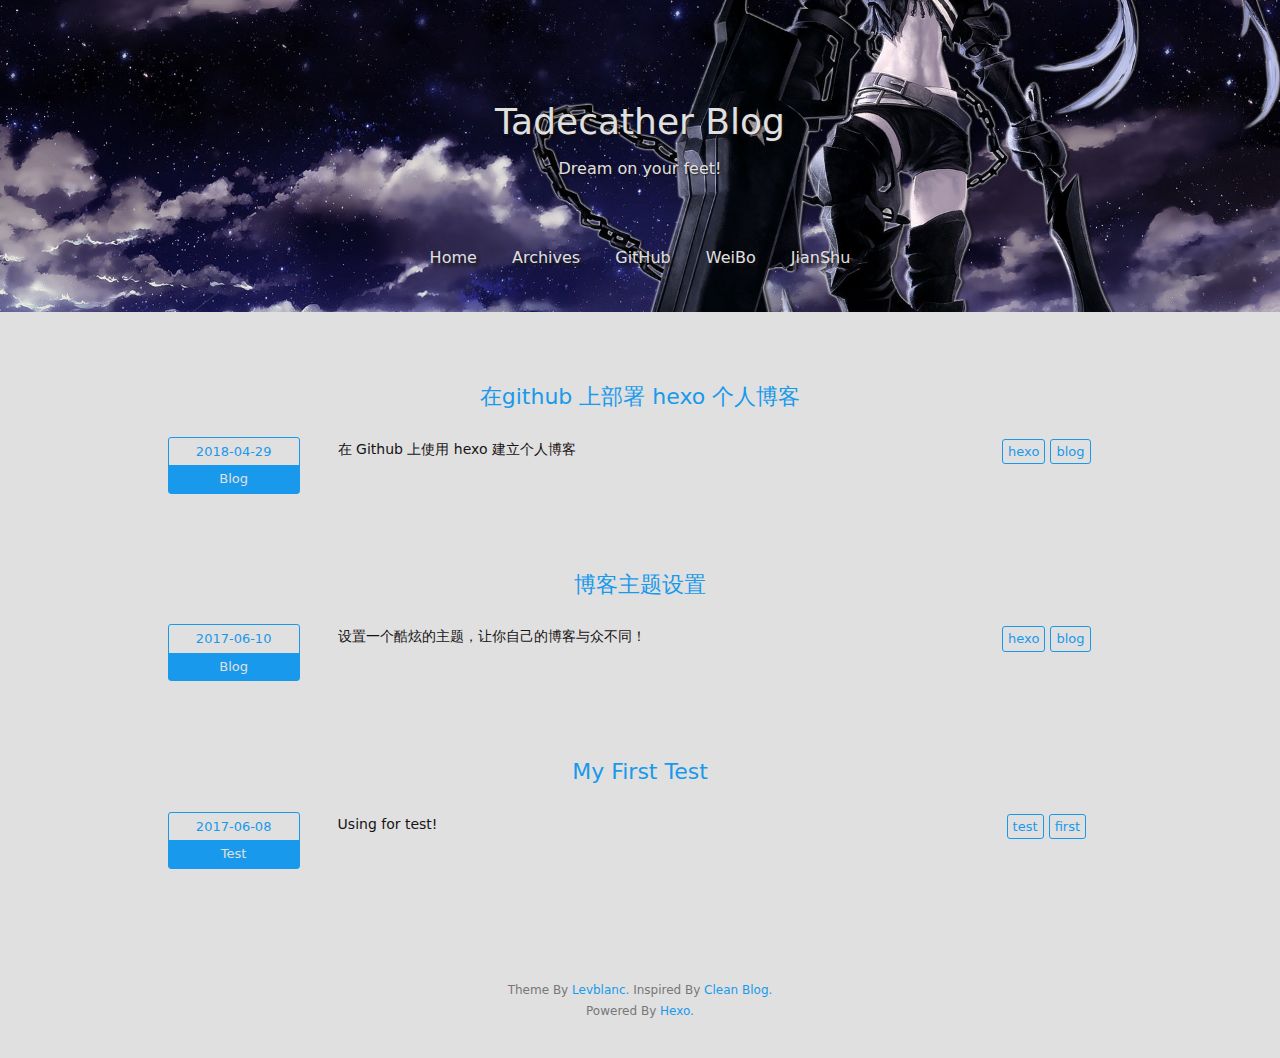
<file: index.html>
<!DOCTYPE html>
<html>
  <!-- Html Head Tag-->
  <head>
  <meta charset="UTF-8">
  <meta http-equiv="X-UA-Compatible" content="IE=edge">
  <meta name="viewport" content="width=device-width, initial-scale=1">
  <meta name="description" content="">
  <meta name="author" content="tadecather">
  <!-- Open Graph Data -->
  <meta property="og:title" content="Tadecather Blog"/>
  <meta property="og:description" content="tadecather&#39;s blog on github!" />
  <meta property="og:site_name" content="Tadecather Blog"/>
  <meta property="og:type" content="website" />
  <meta property="og:image" content="http://yoursite.comundefined"/>
  
    <link rel="alternate" href="/atom.xml" title="Tadecather Blog" type="application/atom+xml">
  
  
    <link rel="icon" href="/favicon.png">
  

  <!-- Site Title -->
  <title>Tadecather Blog</title>

  <!-- Bootstrap CSS -->
  <link rel="stylesheet" href="/css/bootstrap.min.css">
  <!-- Custom CSS -->
  
  <link rel="stylesheet" href="/css/style.dark.css">

  <!-- Google Analytics -->
  

</head>

  <body>
    <!-- Page Header -->


<header class="site-header header-background" style="background-image: url(/images/blog_banner.jpg)">
  <div class="container">
    <div class="row">
      <div class="col-lg-8 col-lg-offset-2 col-md-10 col-md-offset-1">
        <div class="page-title with-background-image">
          <p class="title">Tadecather Blog</p>
          <p class="subtitle">Dream on your feet!</p>
        </div>
        <div class="site-menu with-background-image">
          <ul>
            
              <li>
                <a href="/">
                  
                  Home
                  
                </a>
              </li>
            
              <li>
                <a href="/archives">
                  
                  Archives
                  
                </a>
              </li>
            
              <li>
                <a href="https://github.com/tadecather">
                  
                  GitHub
                  
                </a>
              </li>
            
              <li>
                <a href="http://weibo.com/u/5342371026/home">
                  
                  WeiBo
                  
                </a>
              </li>
            
              <li>
                <a href="http://www.jianshu.com/u/5c419edd8673">
                  
                  JianShu
                  
                </a>
              </li>
            
          </ul>
        </div>
      </div>
    </div>
  </div>
</header>


<!-- Home Page Post List -->
<div class="container">
  <div class="row">
    <div class="col-lg-10 col-md-10 col-md-offset-1">
      
        <div class="post-item-wrapper">
  <a href="/2018/04/29/在github上部署hexo个人博客/" class="post-title">
      在github 上部署 hexo  个人博客
  </a>
  <div class="post-excerpt">
    <!-- Post Date and Categories -->
    <div class="date-and-category">
      <div class="date">2018-04-29</div>
      <div class="categories">
        
          

<a href="/categories/Blog/">Blog</a>

        
      </div>
    </div>
    <!-- Post Excerpt -->
    <div class="excerpt typo"><p>在 Github 上使用 hexo 建立个人博客<br></div>
    <!-- Post Tags -->
    <div class="tags">
      
        

<a class="tag" href="/tags/hexo/">hexo</a> <a class="tag" href="/tags/blog/">blog</a>


      
    </div>
  </div>
</div>

      
        <div class="post-item-wrapper">
  <a href="/2017/06/10/博客主题设置/" class="post-title">
      博客主题设置
  </a>
  <div class="post-excerpt">
    <!-- Post Date and Categories -->
    <div class="date-and-category">
      <div class="date">2017-06-10</div>
      <div class="categories">
        
          

<a href="/categories/Blog/">Blog</a>

        
      </div>
    </div>
    <!-- Post Excerpt -->
    <div class="excerpt typo"><p>设置一个酷炫的主题，让你自己的博客与众不同！<br></div>
    <!-- Post Tags -->
    <div class="tags">
      
        

<a class="tag" href="/tags/hexo/">hexo</a> <a class="tag" href="/tags/blog/">blog</a>


      
    </div>
  </div>
</div>

      
        <div class="post-item-wrapper">
  <a href="/2017/06/08/My-First-Test/" class="post-title">
      My First Test
  </a>
  <div class="post-excerpt">
    <!-- Post Date and Categories -->
    <div class="date-and-category">
      <div class="date">2017-06-08</div>
      <div class="categories">
        
          

<a href="/categories/Test/">Test</a>

        
      </div>
    </div>
    <!-- Post Excerpt -->
    <div class="excerpt typo"><p>Using for test!<br></div>
    <!-- Post Tags -->
    <div class="tags">
      
        

<a class="tag" href="/tags/test/">test</a> <a class="tag" href="/tags/first/">first</a>


      
    </div>
  </div>
</div>

      
    </div>
  </div>
</div>

<!-- Pagination -->
<div class="container">
  <div class="row">
    <div class="col-lg-10 col-md-10 col-md-offset-1">
      <ul class="pagination">
          
          
      </ul>
    </div>
  </div>
</div>



    <!-- Footer -->
<footer>
  <div class="container">
    <div class="row">
      <div class="col-lg-8 col-lg-offset-2 col-md-10 col-md-offset-1">
        <p class="copyright text-muted">
          Theme By <a target="_blank" href="https://github.com/levblanc">Levblanc.</a>
          Inspired By <a target="_blank" href="https://github.com/klugjo/hexo-theme-clean-blog">Clean Blog.</a>
        <p class="copyright text-muted">
          Powered By <a target="_blank" href="https://hexo.io/">Hexo.</a>
        </p>
      </div>
    </div>
  </div>
</footer>


    <!-- After Footer Scripts -->
<script src="/js/highlight.pack.js"></script>
<script>
  document.addEventListener("DOMContentLoaded", function(event) {
    var codeBlocks = Array.prototype.slice.call(document.getElementsByTagName('pre'))
    codeBlocks.forEach(function(block, index) {
      hljs.highlightBlock(block);
    });
  });
</script>

  </body>
</html>
</file>
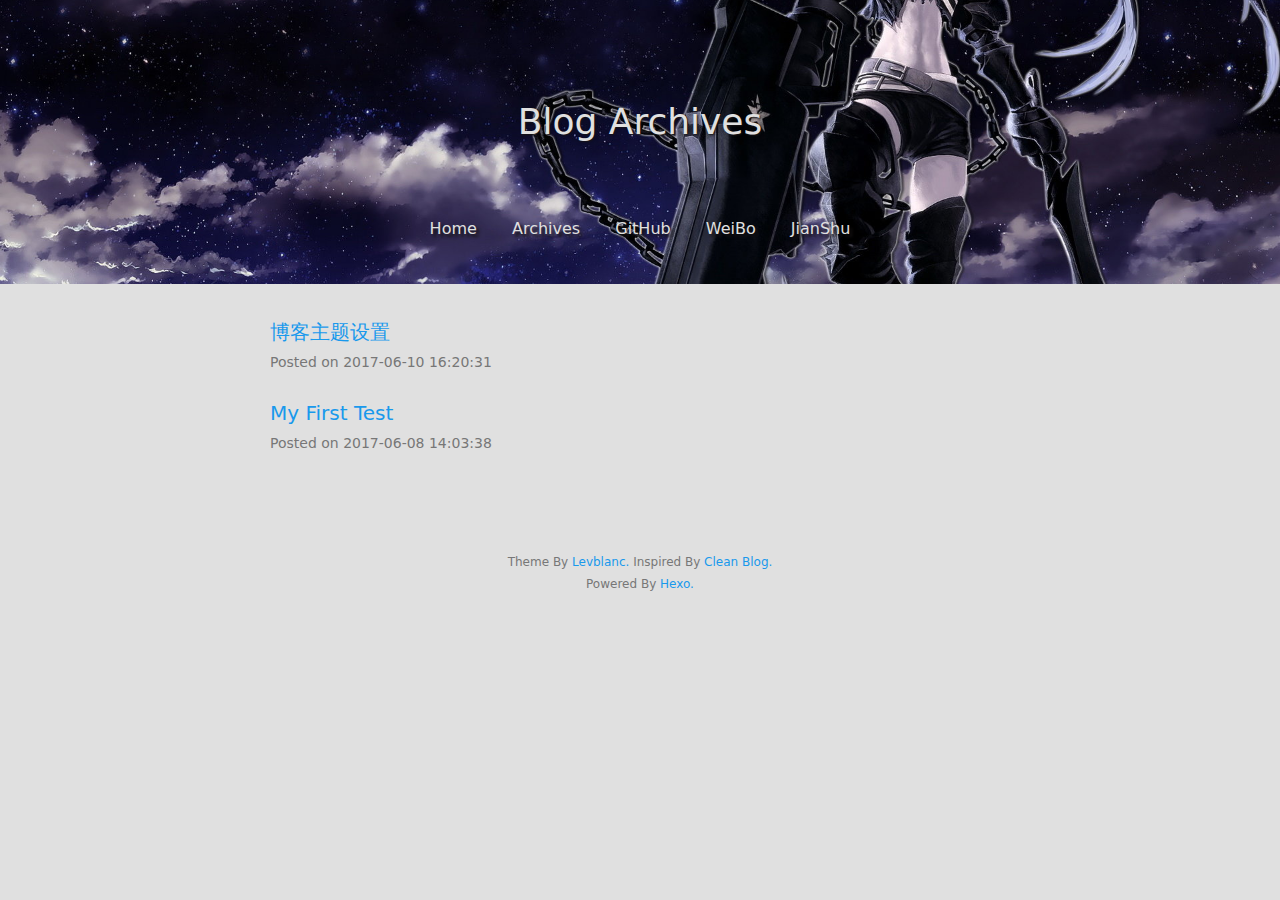
<file: archives/index.html>
<!DOCTYPE html>
<html>
  <!-- Html Head Tag-->
  <head>
  <meta charset="UTF-8">
  <meta http-equiv="X-UA-Compatible" content="IE=edge">
  <meta name="viewport" content="width=device-width, initial-scale=1">
  <meta name="description" content="">
  <meta name="author" content="tadecather">
  <!-- Open Graph Data -->
  <meta property="og:title" content="Tadecather Blog"/>
  <meta property="og:description" content="tadecather&#39;s blog on github!" />
  <meta property="og:site_name" content="Tadecather Blog"/>
  <meta property="og:type" content="website" />
  <meta property="og:image" content="http://yoursite.comundefined"/>
  
    <link rel="alternate" href="/atom.xml" title="Tadecather Blog" type="application/atom+xml">
  
  
    <link rel="icon" href="/favicon.png">
  

  <!-- Site Title -->
  <title>Tadecather Blog</title>

  <!-- Bootstrap CSS -->
  <link rel="stylesheet" href="/css/bootstrap.min.css">
  <!-- Custom CSS -->
  
  <link rel="stylesheet" href="/css/style.dark.css">

  <!-- Google Analytics -->
  

</head>

  <body>
    <!-- Archive Header -->
<!-- Page Header -->


<header class="site-header header-background" style="background-image: url(/images/blog_banner.jpg)">
  <div class="container">
    <div class="row">
      <div class="col-lg-8 col-lg-offset-2 col-md-10 col-md-offset-1">
        <div class="page-title with-background-image">
          <p class="title">Blog Archives</p>
          <p class="subtitle"></p>
        </div>
        <div class="site-menu with-background-image">
          <ul>
            
              <li>
                <a href="/">
                  
                  Home
                  
                </a>
              </li>
            
              <li>
                <a href="/archives">
                  
                  Archives
                  
                </a>
              </li>
            
              <li>
                <a href="https://github.com/tadecather">
                  
                  GitHub
                  
                </a>
              </li>
            
              <li>
                <a href="http://weibo.com/u/5342371026/home">
                  
                  WeiBo
                  
                </a>
              </li>
            
              <li>
                <a href="http://www.jianshu.com/u/5c419edd8673">
                  
                  JianShu
                  
                </a>
              </li>
            
          </ul>
        </div>
      </div>
    </div>
  </div>
</header>


<!-- Archive List -->
<div class="container">
  <div class="row">
    <div class="col-lg-8 col-lg-offset-2 col-md-10 col-md-offset-1">
      
        <div class="archive-item">
  <a href="/2017/06/10/博客主题设置/" class="post-title">
    博客主题设置
  </a>
  <div class="date text-muted">Posted on 2017-06-10 16:20:31</div>
</div>

      
        <div class="archive-item">
  <a href="/2017/06/08/My-First-Test/" class="post-title">
    My First Test
  </a>
  <div class="date text-muted">Posted on 2017-06-08 14:03:38</div>
</div>

      

    </div>
  </div>
</div>
<!-- Pagination -->
<div class="container">
  <div class="row">
    <div class="col-lg-10 col-md-10 col-md-offset-1">
      <ul class="pagination">
          
          
      </ul>
    </div>
  </div>
</div>



    <!-- Footer -->
<footer>
  <div class="container">
    <div class="row">
      <div class="col-lg-8 col-lg-offset-2 col-md-10 col-md-offset-1">
        <p class="copyright text-muted">
          Theme By <a target="_blank" href="https://github.com/levblanc">Levblanc.</a>
          Inspired By <a target="_blank" href="https://github.com/klugjo/hexo-theme-clean-blog">Clean Blog.</a>
        <p class="copyright text-muted">
          Powered By <a target="_blank" href="https://hexo.io/">Hexo.</a>
        </p>
      </div>
    </div>
  </div>
</footer>


    <!-- After Footer Scripts -->
<script src="/js/highlight.pack.js"></script>
<script>
  document.addEventListener("DOMContentLoaded", function(event) {
    var codeBlocks = Array.prototype.slice.call(document.getElementsByTagName('pre'))
    codeBlocks.forEach(function(block, index) {
      hljs.highlightBlock(block);
    });
  });
</script>

  </body>
</html>
</file>
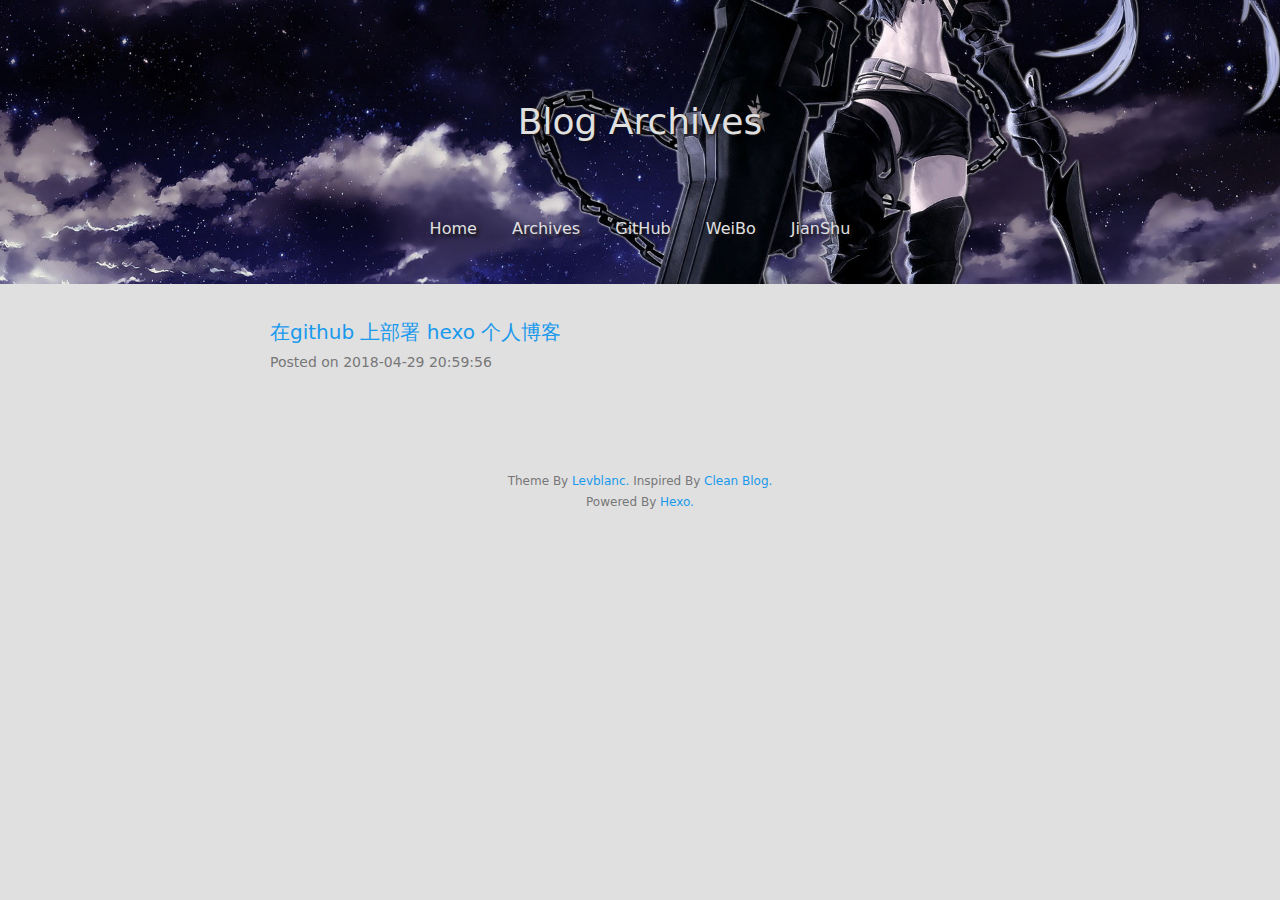
<file: archives/2018/index.html>
<!DOCTYPE html>
<html>
  <!-- Html Head Tag-->
  <head>
  <meta charset="UTF-8">
  <meta http-equiv="X-UA-Compatible" content="IE=edge">
  <meta name="viewport" content="width=device-width, initial-scale=1">
  <meta name="description" content="">
  <meta name="author" content="tadecather">
  <!-- Open Graph Data -->
  <meta property="og:title" content="Tadecather Blog"/>
  <meta property="og:description" content="tadecather&#39;s blog on github!" />
  <meta property="og:site_name" content="Tadecather Blog"/>
  <meta property="og:type" content="website" />
  <meta property="og:image" content="http://yoursite.comundefined"/>
  
    <link rel="alternate" href="/atom.xml" title="Tadecather Blog" type="application/atom+xml">
  
  
    <link rel="icon" href="/favicon.png">
  

  <!-- Site Title -->
  <title>Tadecather Blog</title>

  <!-- Bootstrap CSS -->
  <link rel="stylesheet" href="/css/bootstrap.min.css">
  <!-- Custom CSS -->
  
  <link rel="stylesheet" href="/css/style.dark.css">

  <!-- Google Analytics -->
  

</head>

  <body>
    <!-- Archive Header -->
<!-- Page Header -->


<header class="site-header header-background" style="background-image: url(/images/blog_banner.jpg)">
  <div class="container">
    <div class="row">
      <div class="col-lg-8 col-lg-offset-2 col-md-10 col-md-offset-1">
        <div class="page-title with-background-image">
          <p class="title">Blog Archives</p>
          <p class="subtitle"></p>
        </div>
        <div class="site-menu with-background-image">
          <ul>
            
              <li>
                <a href="/">
                  
                  Home
                  
                </a>
              </li>
            
              <li>
                <a href="/archives">
                  
                  Archives
                  
                </a>
              </li>
            
              <li>
                <a href="https://github.com/tadecather">
                  
                  GitHub
                  
                </a>
              </li>
            
              <li>
                <a href="http://weibo.com/u/5342371026/home">
                  
                  WeiBo
                  
                </a>
              </li>
            
              <li>
                <a href="http://www.jianshu.com/u/5c419edd8673">
                  
                  JianShu
                  
                </a>
              </li>
            
          </ul>
        </div>
      </div>
    </div>
  </div>
</header>


<!-- Archive List -->
<div class="container">
  <div class="row">
    <div class="col-lg-8 col-lg-offset-2 col-md-10 col-md-offset-1">
      
        <div class="archive-item">
  <a href="/2018/04/29/在github上部署hexo个人博客/" class="post-title">
    在github 上部署 hexo  个人博客
  </a>
  <div class="date text-muted">Posted on 2018-04-29 20:59:56</div>
</div>

      

    </div>
  </div>
</div>
<!-- Pagination -->
<div class="container">
  <div class="row">
    <div class="col-lg-10 col-md-10 col-md-offset-1">
      <ul class="pagination">
          
          
      </ul>
    </div>
  </div>
</div>



    <!-- Footer -->
<footer>
  <div class="container">
    <div class="row">
      <div class="col-lg-8 col-lg-offset-2 col-md-10 col-md-offset-1">
        <p class="copyright text-muted">
          Theme By <a target="_blank" href="https://github.com/levblanc">Levblanc.</a>
          Inspired By <a target="_blank" href="https://github.com/klugjo/hexo-theme-clean-blog">Clean Blog.</a>
        <p class="copyright text-muted">
          Powered By <a target="_blank" href="https://hexo.io/">Hexo.</a>
        </p>
      </div>
    </div>
  </div>
</footer>


    <!-- After Footer Scripts -->
<script src="/js/highlight.pack.js"></script>
<script>
  document.addEventListener("DOMContentLoaded", function(event) {
    var codeBlocks = Array.prototype.slice.call(document.getElementsByTagName('pre'))
    codeBlocks.forEach(function(block, index) {
      hljs.highlightBlock(block);
    });
  });
</script>

  </body>
</html>
</file>
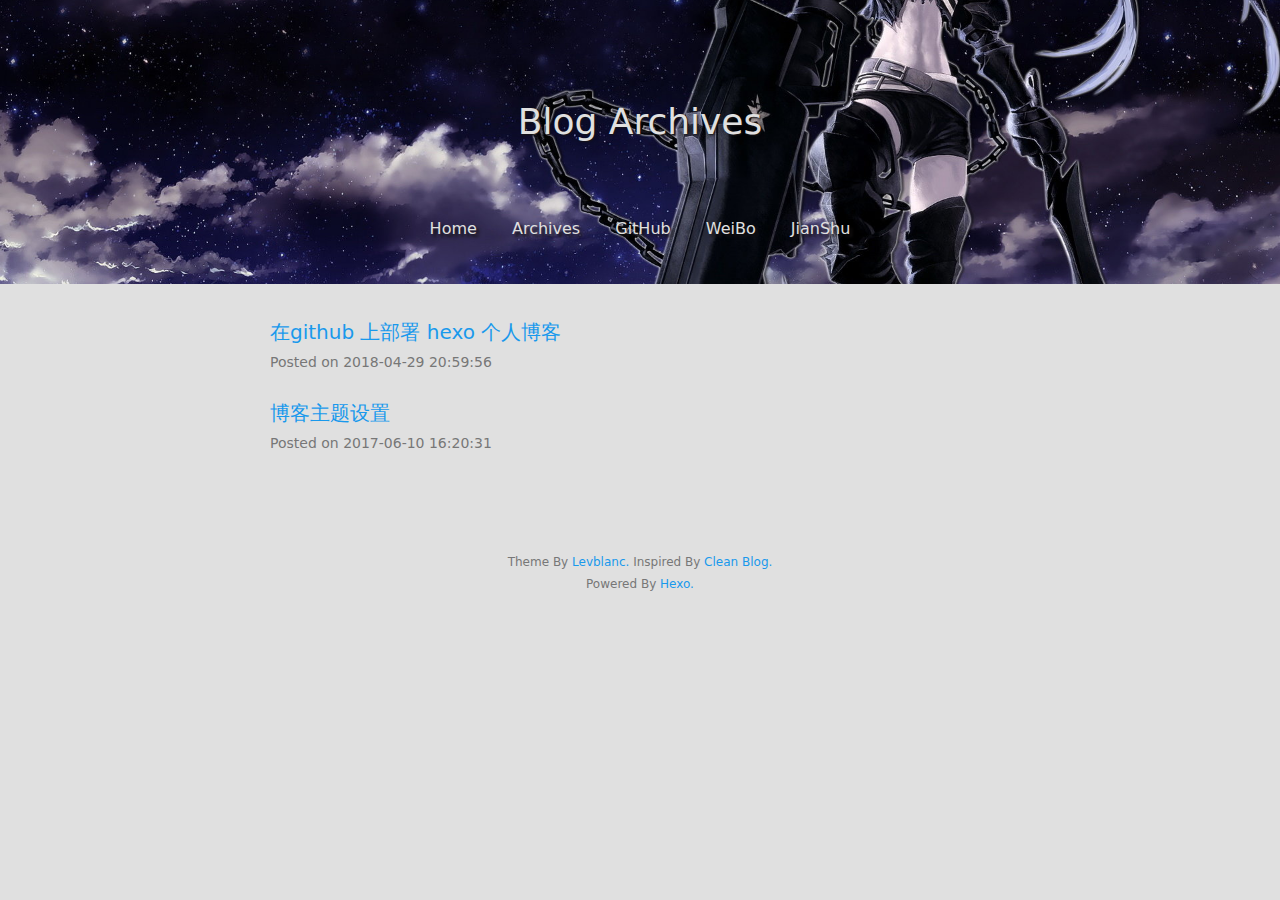
<file: categories/Blog/index.html>
<!DOCTYPE html>
<html>
  <!-- Html Head Tag-->
  <head>
  <meta charset="UTF-8">
  <meta http-equiv="X-UA-Compatible" content="IE=edge">
  <meta name="viewport" content="width=device-width, initial-scale=1">
  <meta name="description" content="">
  <meta name="author" content="tadecather">
  <!-- Open Graph Data -->
  <meta property="og:title" content="Tadecather Blog"/>
  <meta property="og:description" content="tadecather&#39;s blog on github!" />
  <meta property="og:site_name" content="Tadecather Blog"/>
  <meta property="og:type" content="website" />
  <meta property="og:image" content="http://yoursite.comundefined"/>
  
    <link rel="alternate" href="/atom.xml" title="Tadecather Blog" type="application/atom+xml">
  
  
    <link rel="icon" href="/favicon.png">
  

  <!-- Site Title -->
  <title>Tadecather Blog</title>

  <!-- Bootstrap CSS -->
  <link rel="stylesheet" href="/css/bootstrap.min.css">
  <!-- Custom CSS -->
  
  <link rel="stylesheet" href="/css/style.dark.css">

  <!-- Google Analytics -->
  

</head>

  <body>
    <!-- Archive Header -->
<!-- Page Header -->


<header class="site-header header-background" style="background-image: url(/images/blog_banner.jpg)">
  <div class="container">
    <div class="row">
      <div class="col-lg-8 col-lg-offset-2 col-md-10 col-md-offset-1">
        <div class="page-title with-background-image">
          <p class="title">Blog Archives</p>
          <p class="subtitle"></p>
        </div>
        <div class="site-menu with-background-image">
          <ul>
            
              <li>
                <a href="/">
                  
                  Home
                  
                </a>
              </li>
            
              <li>
                <a href="/archives">
                  
                  Archives
                  
                </a>
              </li>
            
              <li>
                <a href="https://github.com/tadecather">
                  
                  GitHub
                  
                </a>
              </li>
            
              <li>
                <a href="http://weibo.com/u/5342371026/home">
                  
                  WeiBo
                  
                </a>
              </li>
            
              <li>
                <a href="http://www.jianshu.com/u/5c419edd8673">
                  
                  JianShu
                  
                </a>
              </li>
            
          </ul>
        </div>
      </div>
    </div>
  </div>
</header>


<!-- Archive List -->
<div class="container">
  <div class="row">
    <div class="col-lg-8 col-lg-offset-2 col-md-10 col-md-offset-1">
      
        <div class="archive-item">
  <a href="/2018/04/29/在github上部署hexo个人博客/" class="post-title">
    在github 上部署 hexo  个人博客
  </a>
  <div class="date text-muted">Posted on 2018-04-29 20:59:56</div>
</div>

      
        <div class="archive-item">
  <a href="/2017/06/10/博客主题设置/" class="post-title">
    博客主题设置
  </a>
  <div class="date text-muted">Posted on 2017-06-10 16:20:31</div>
</div>

      

    </div>
  </div>
</div>
<!-- Pagination -->
<div class="container">
  <div class="row">
    <div class="col-lg-10 col-md-10 col-md-offset-1">
      <ul class="pagination">
          
          
      </ul>
    </div>
  </div>
</div>



    <!-- Footer -->
<footer>
  <div class="container">
    <div class="row">
      <div class="col-lg-8 col-lg-offset-2 col-md-10 col-md-offset-1">
        <p class="copyright text-muted">
          Theme By <a target="_blank" href="https://github.com/levblanc">Levblanc.</a>
          Inspired By <a target="_blank" href="https://github.com/klugjo/hexo-theme-clean-blog">Clean Blog.</a>
        <p class="copyright text-muted">
          Powered By <a target="_blank" href="https://hexo.io/">Hexo.</a>
        </p>
      </div>
    </div>
  </div>
</footer>


    <!-- After Footer Scripts -->
<script src="/js/highlight.pack.js"></script>
<script>
  document.addEventListener("DOMContentLoaded", function(event) {
    var codeBlocks = Array.prototype.slice.call(document.getElementsByTagName('pre'))
    codeBlocks.forEach(function(block, index) {
      hljs.highlightBlock(block);
    });
  });
</script>

  </body>
</html>
</file>
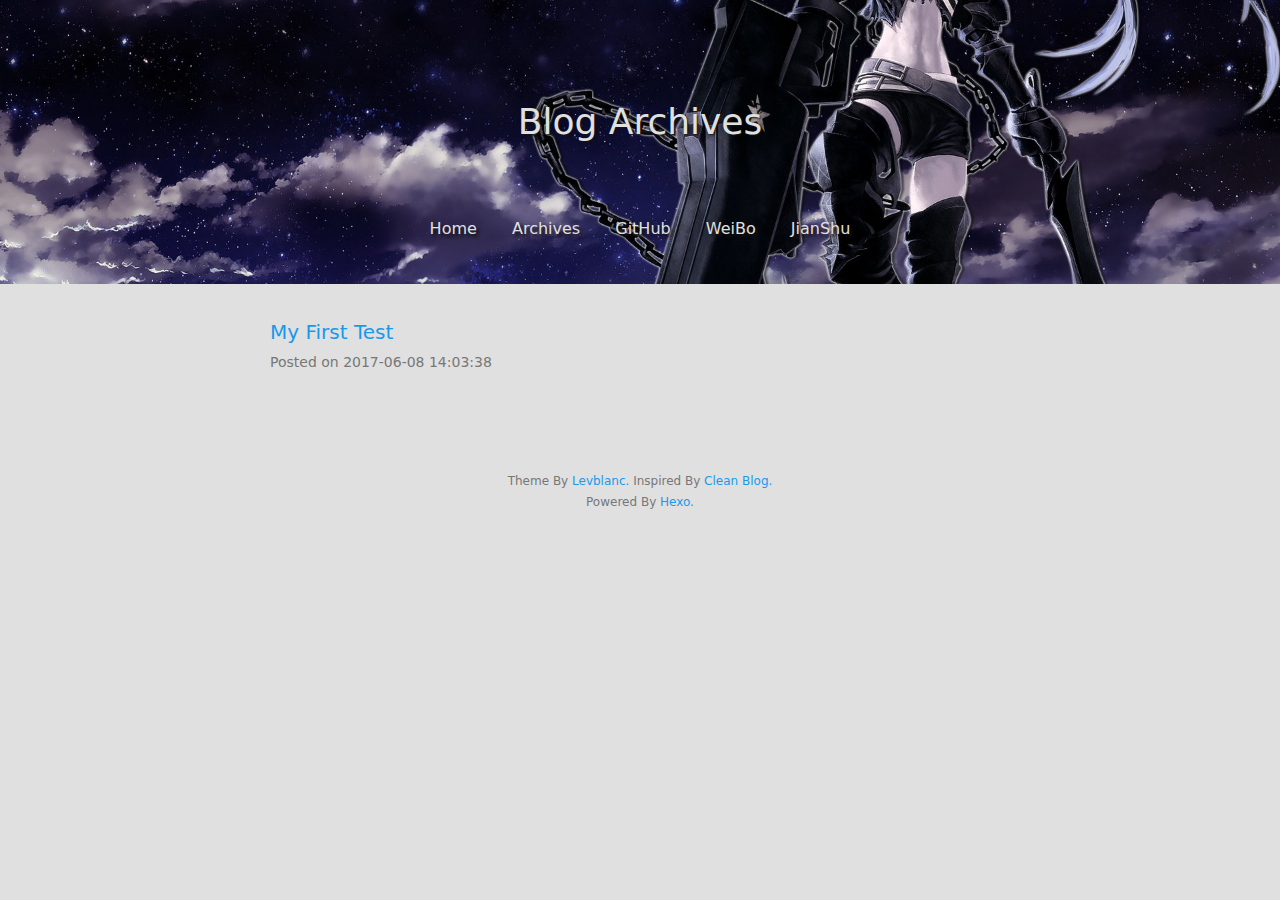
<file: categories/Test/index.html>
<!DOCTYPE html>
<html>
  <!-- Html Head Tag-->
  <head>
  <meta charset="UTF-8">
  <meta http-equiv="X-UA-Compatible" content="IE=edge">
  <meta name="viewport" content="width=device-width, initial-scale=1">
  <meta name="description" content="">
  <meta name="author" content="tadecather">
  <!-- Open Graph Data -->
  <meta property="og:title" content="Tadecather Blog"/>
  <meta property="og:description" content="tadecather&#39;s blog on github!" />
  <meta property="og:site_name" content="Tadecather Blog"/>
  <meta property="og:type" content="website" />
  <meta property="og:image" content="http://yoursite.comundefined"/>
  
    <link rel="alternate" href="/atom.xml" title="Tadecather Blog" type="application/atom+xml">
  
  
    <link rel="icon" href="/favicon.png">
  

  <!-- Site Title -->
  <title>Tadecather Blog</title>

  <!-- Bootstrap CSS -->
  <link rel="stylesheet" href="/css/bootstrap.min.css">
  <!-- Custom CSS -->
  
  <link rel="stylesheet" href="/css/style.dark.css">

  <!-- Google Analytics -->
  

</head>

  <body>
    <!-- Archive Header -->
<!-- Page Header -->


<header class="site-header header-background" style="background-image: url(/images/blog_banner.jpg)">
  <div class="container">
    <div class="row">
      <div class="col-lg-8 col-lg-offset-2 col-md-10 col-md-offset-1">
        <div class="page-title with-background-image">
          <p class="title">Blog Archives</p>
          <p class="subtitle"></p>
        </div>
        <div class="site-menu with-background-image">
          <ul>
            
              <li>
                <a href="/">
                  
                  Home
                  
                </a>
              </li>
            
              <li>
                <a href="/archives">
                  
                  Archives
                  
                </a>
              </li>
            
              <li>
                <a href="https://github.com/tadecather">
                  
                  GitHub
                  
                </a>
              </li>
            
              <li>
                <a href="http://weibo.com/u/5342371026/home">
                  
                  WeiBo
                  
                </a>
              </li>
            
              <li>
                <a href="http://www.jianshu.com/u/5c419edd8673">
                  
                  JianShu
                  
                </a>
              </li>
            
          </ul>
        </div>
      </div>
    </div>
  </div>
</header>


<!-- Archive List -->
<div class="container">
  <div class="row">
    <div class="col-lg-8 col-lg-offset-2 col-md-10 col-md-offset-1">
      
        <div class="archive-item">
  <a href="/2017/06/08/My-First-Test/" class="post-title">
    My First Test
  </a>
  <div class="date text-muted">Posted on 2017-06-08 14:03:38</div>
</div>

      

    </div>
  </div>
</div>
<!-- Pagination -->
<div class="container">
  <div class="row">
    <div class="col-lg-10 col-md-10 col-md-offset-1">
      <ul class="pagination">
          
          
      </ul>
    </div>
  </div>
</div>



    <!-- Footer -->
<footer>
  <div class="container">
    <div class="row">
      <div class="col-lg-8 col-lg-offset-2 col-md-10 col-md-offset-1">
        <p class="copyright text-muted">
          Theme By <a target="_blank" href="https://github.com/levblanc">Levblanc.</a>
          Inspired By <a target="_blank" href="https://github.com/klugjo/hexo-theme-clean-blog">Clean Blog.</a>
        <p class="copyright text-muted">
          Powered By <a target="_blank" href="https://hexo.io/">Hexo.</a>
        </p>
      </div>
    </div>
  </div>
</footer>


    <!-- After Footer Scripts -->
<script src="/js/highlight.pack.js"></script>
<script>
  document.addEventListener("DOMContentLoaded", function(event) {
    var codeBlocks = Array.prototype.slice.call(document.getElementsByTagName('pre'))
    codeBlocks.forEach(function(block, index) {
      hljs.highlightBlock(block);
    });
  });
</script>

  </body>
</html>
</file>
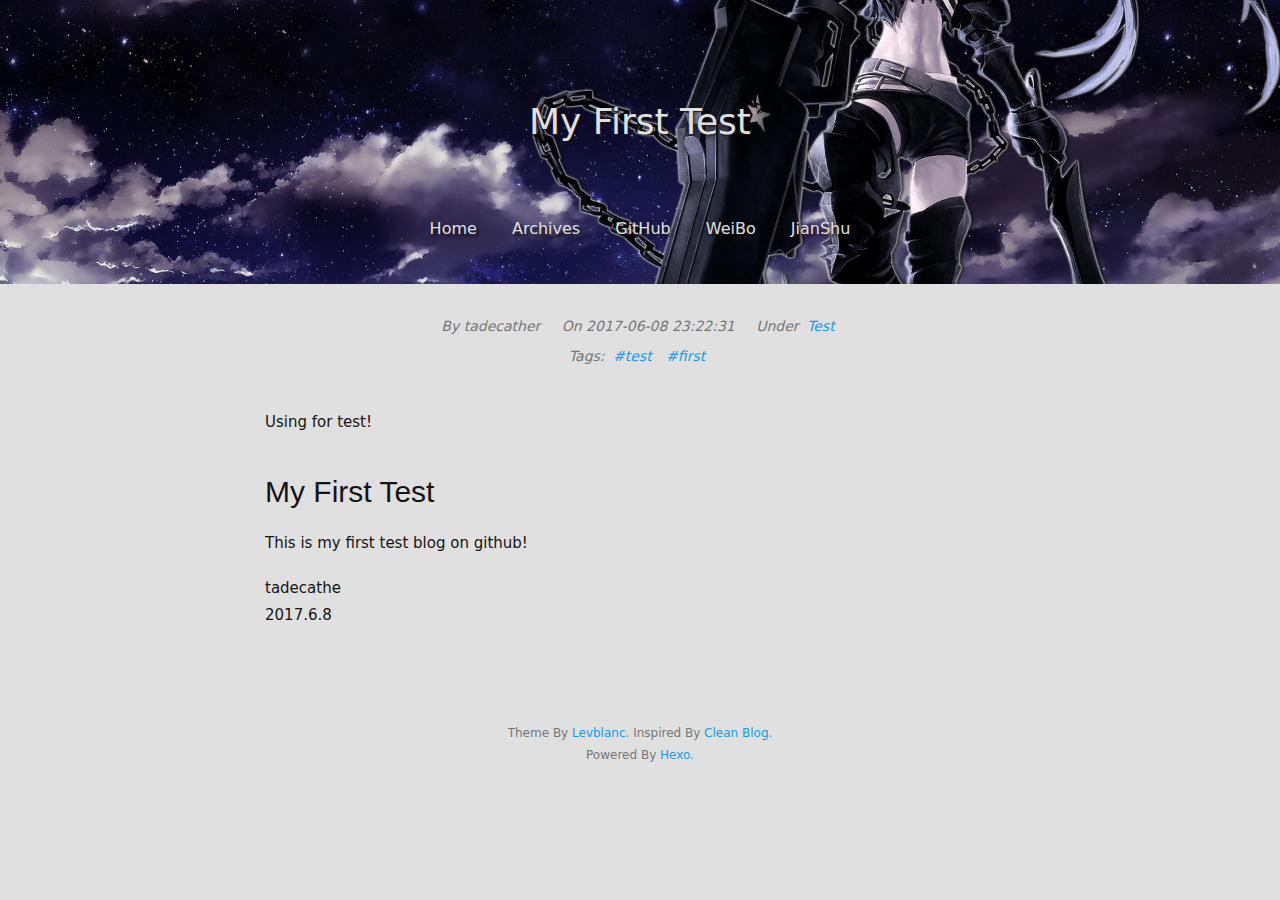
<file: 2017/06/08/My-First-Test/index.html>
<!DOCTYPE html>
<html>
  <!-- Html Head Tag-->
  <head>
  <meta charset="UTF-8">
  <meta http-equiv="X-UA-Compatible" content="IE=edge">
  <meta name="viewport" content="width=device-width, initial-scale=1">
  <meta name="description" content="">
  <meta name="author" content="tadecather">
  <!-- Open Graph Data -->
  <meta property="og:title" content="My First Test"/>
  <meta property="og:description" content="tadecather&#39;s blog on github!" />
  <meta property="og:site_name" content="Tadecather Blog"/>
  <meta property="og:type" content="article" />
  <meta property="og:image" content="http://yoursite.comundefined"/>
  
    <link rel="alternate" href="/atom.xml" title="Tadecather Blog" type="application/atom+xml">
  
  
    <link rel="icon" href="/favicon.png">
  

  <!-- Site Title -->
  <title>Tadecather Blog</title>

  <!-- Bootstrap CSS -->
  <link rel="stylesheet" href="/css/bootstrap.min.css">
  <!-- Custom CSS -->
  
  <link rel="stylesheet" href="/css/style.dark.css">

  <!-- Google Analytics -->
  

</head>

  <body>
    <!-- Page Header -->


<header class="site-header header-background" style="background-image: url(/images/blog_banner.jpg)">
  <div class="container">
    <div class="row">
      <div class="col-lg-8 col-lg-offset-2 col-md-10 col-md-offset-1">
        <div class="page-title with-background-image">
          <p class="title">My First Test</p>
          <p class="subtitle"></p>
        </div>
        <div class="site-menu with-background-image">
          <ul>
            
              <li>
                <a href="/">
                  
                  Home
                  
                </a>
              </li>
            
              <li>
                <a href="/archives">
                  
                  Archives
                  
                </a>
              </li>
            
              <li>
                <a href="https://github.com/tadecather">
                  
                  GitHub
                  
                </a>
              </li>
            
              <li>
                <a href="http://weibo.com/u/5342371026/home">
                  
                  WeiBo
                  
                </a>
              </li>
            
              <li>
                <a href="http://www.jianshu.com/u/5c419edd8673">
                  
                  JianShu
                  
                </a>
              </li>
            
          </ul>
        </div>
      </div>
    </div>
  </div>
</header>


<article>
  <div class="container typo">
    <div class="row">
      <div class="col-lg-8 col-lg-offset-2 col-md-10 col-md-offset-1">
        <div class="post-info text-muted">
          
            <!-- Author -->
            <span class="author info">By tadecather</span>
          
          <!-- Date -->
          <span class="date-time info">On
            <span class="date">2017-06-08</span>
            <span class="time">23:22:31</span>
          </span>
          
          <!--  Categories  -->
            <span class="categories info">Under 

<a href="/categories/Test/">Test</a>
</span>
          
        </div>
        <!-- Tags -->
        
          <div class="post-tags text-muted">
            Tags: 

<a class="tag" href="/tags/test/">#test</a> <a class="tag" href="/tags/first/">#first</a>


          </div>
        
        <!-- Post Main Content -->
        <div class="post-content">
          <p>Using for test!<br><a id="more"></a></p>
<h1 id="My-First-Test"><a href="#My-First-Test" class="headerlink" title="My First Test"></a>My First Test</h1><p>This is my first test blog on github!</p>
<p>tadecathe<br>2017.6.8</p>

        </div>
      </div>
    </div>
  </div>
</article>



    <!-- Footer -->
<footer>
  <div class="container">
    <div class="row">
      <div class="col-lg-8 col-lg-offset-2 col-md-10 col-md-offset-1">
        <p class="copyright text-muted">
          Theme By <a target="_blank" href="https://github.com/levblanc">Levblanc.</a>
          Inspired By <a target="_blank" href="https://github.com/klugjo/hexo-theme-clean-blog">Clean Blog.</a>
        <p class="copyright text-muted">
          Powered By <a target="_blank" href="https://hexo.io/">Hexo.</a>
        </p>
      </div>
    </div>
  </div>
</footer>


    <!-- After Footer Scripts -->
<script src="/js/highlight.pack.js"></script>
<script>
  document.addEventListener("DOMContentLoaded", function(event) {
    var codeBlocks = Array.prototype.slice.call(document.getElementsByTagName('pre'))
    codeBlocks.forEach(function(block, index) {
      hljs.highlightBlock(block);
    });
  });
</script>

  </body>
</html>
</file>
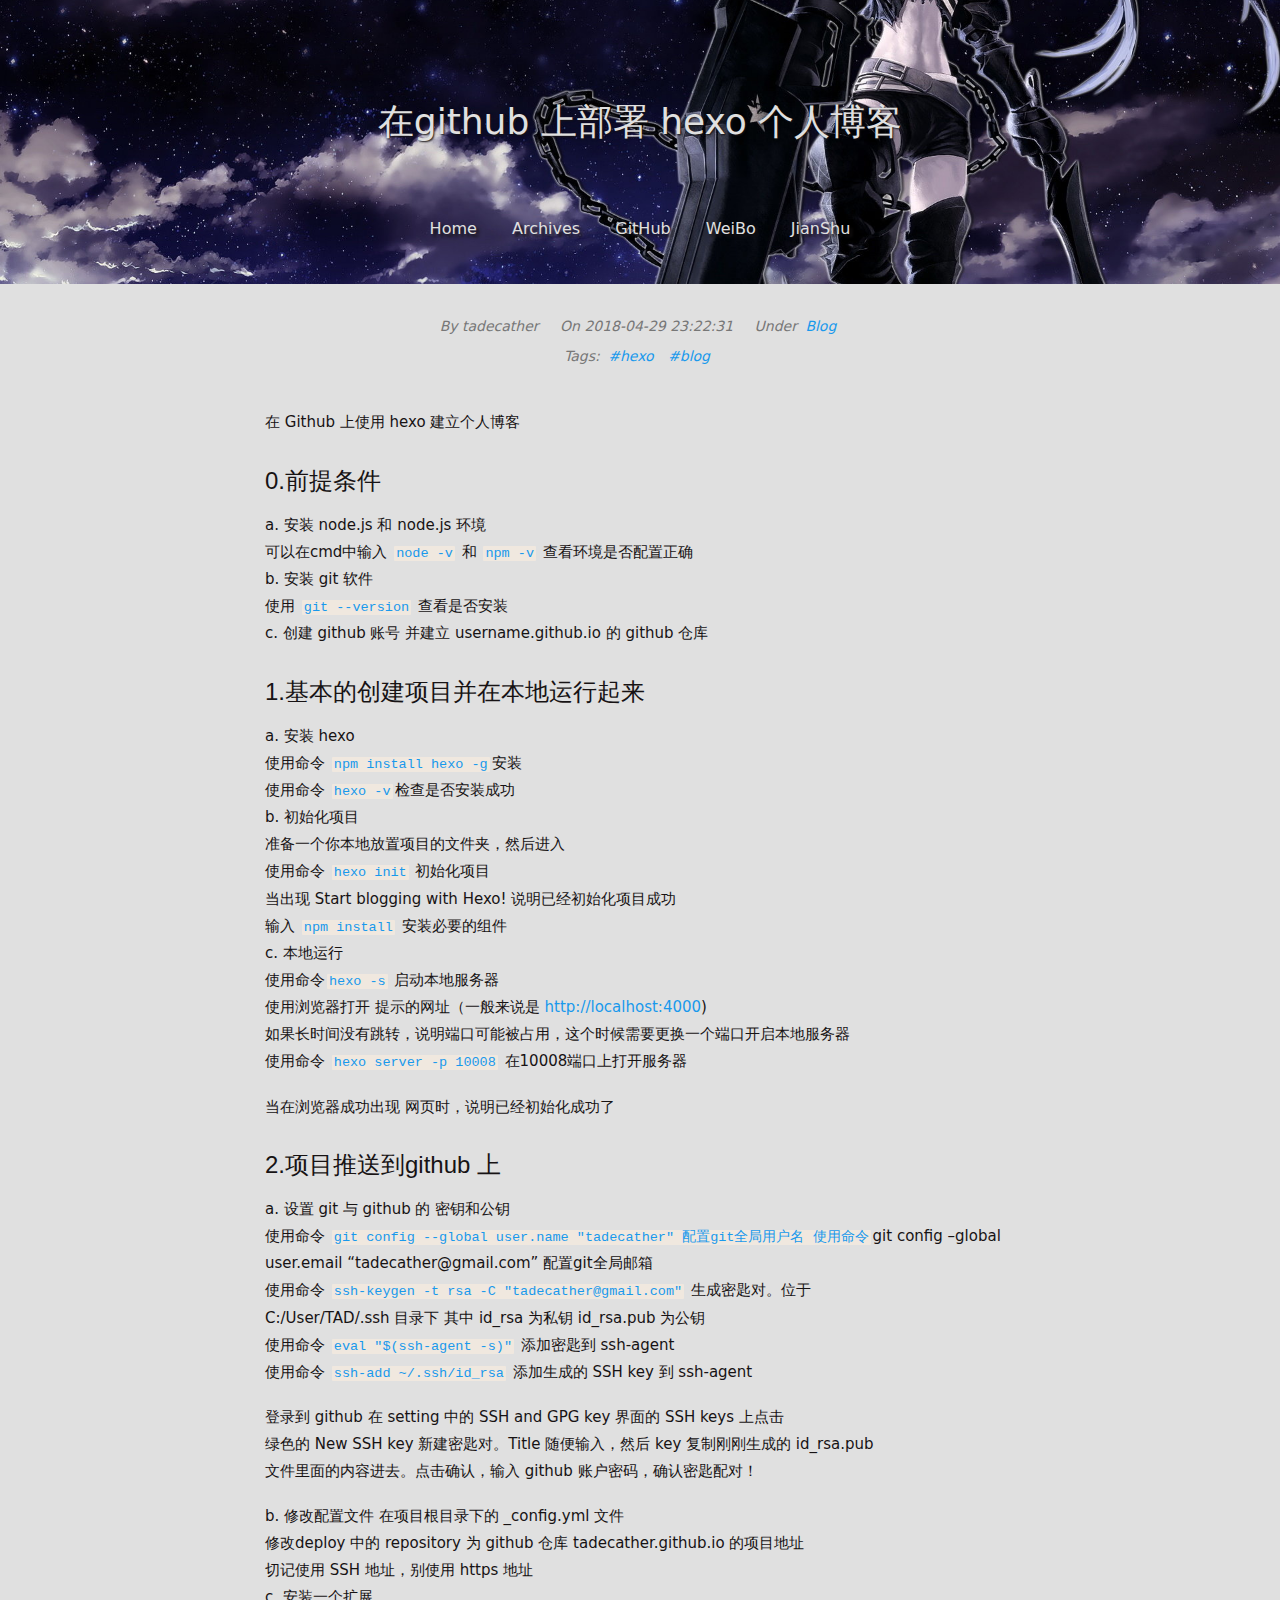
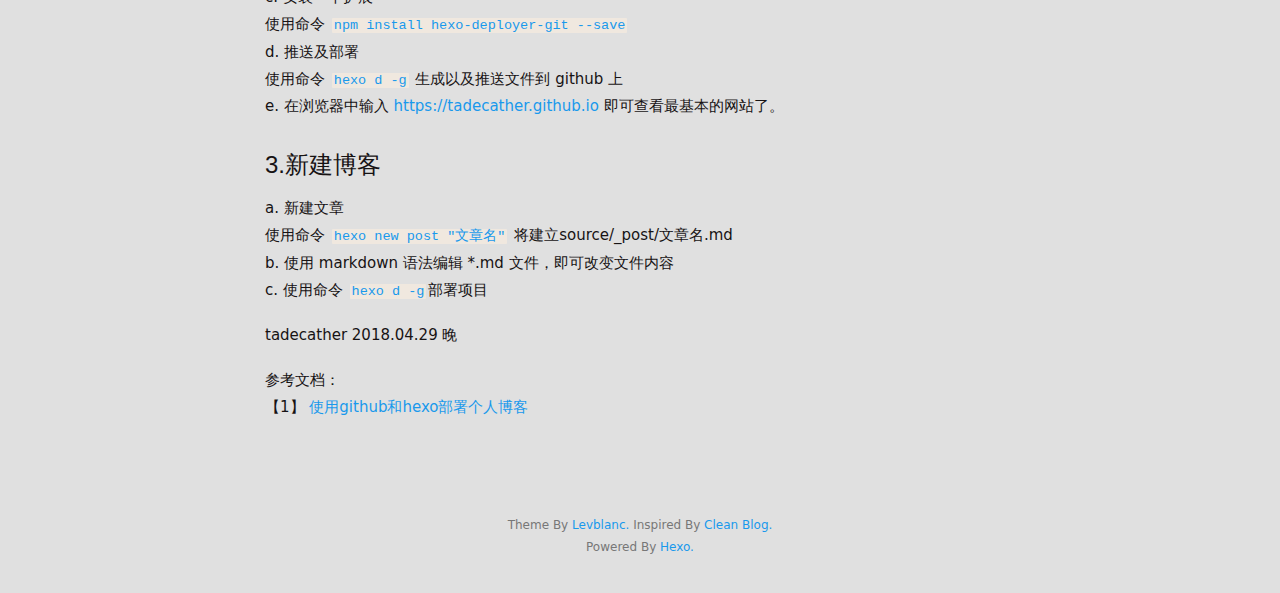
<file: 2018/04/29/在github上部署hexo个人博客/index.html>
<!DOCTYPE html>
<html>
  <!-- Html Head Tag-->
  <head>
  <meta charset="UTF-8">
  <meta http-equiv="X-UA-Compatible" content="IE=edge">
  <meta name="viewport" content="width=device-width, initial-scale=1">
  <meta name="description" content="">
  <meta name="author" content="tadecather">
  <!-- Open Graph Data -->
  <meta property="og:title" content="在github 上部署 hexo  个人博客"/>
  <meta property="og:description" content="tadecather&#39;s blog on github!" />
  <meta property="og:site_name" content="Tadecather Blog"/>
  <meta property="og:type" content="article" />
  <meta property="og:image" content="http://yoursite.comundefined"/>
  
    <link rel="alternate" href="/atom.xml" title="Tadecather Blog" type="application/atom+xml">
  
  
    <link rel="icon" href="/favicon.png">
  

  <!-- Site Title -->
  <title>Tadecather Blog</title>

  <!-- Bootstrap CSS -->
  <link rel="stylesheet" href="/css/bootstrap.min.css">
  <!-- Custom CSS -->
  
  <link rel="stylesheet" href="/css/style.dark.css">

  <!-- Google Analytics -->
  

</head>

  <body>
    <!-- Page Header -->


<header class="site-header header-background" style="background-image: url(/images/blog_banner.jpg)">
  <div class="container">
    <div class="row">
      <div class="col-lg-8 col-lg-offset-2 col-md-10 col-md-offset-1">
        <div class="page-title with-background-image">
          <p class="title">在github 上部署 hexo  个人博客</p>
          <p class="subtitle"></p>
        </div>
        <div class="site-menu with-background-image">
          <ul>
            
              <li>
                <a href="/">
                  
                  Home
                  
                </a>
              </li>
            
              <li>
                <a href="/archives">
                  
                  Archives
                  
                </a>
              </li>
            
              <li>
                <a href="https://github.com/tadecather">
                  
                  GitHub
                  
                </a>
              </li>
            
              <li>
                <a href="http://weibo.com/u/5342371026/home">
                  
                  WeiBo
                  
                </a>
              </li>
            
              <li>
                <a href="http://www.jianshu.com/u/5c419edd8673">
                  
                  JianShu
                  
                </a>
              </li>
            
          </ul>
        </div>
      </div>
    </div>
  </div>
</header>


<article>
  <div class="container typo">
    <div class="row">
      <div class="col-lg-8 col-lg-offset-2 col-md-10 col-md-offset-1">
        <div class="post-info text-muted">
          
            <!-- Author -->
            <span class="author info">By tadecather</span>
          
          <!-- Date -->
          <span class="date-time info">On
            <span class="date">2018-04-29</span>
            <span class="time">23:22:31</span>
          </span>
          
          <!--  Categories  -->
            <span class="categories info">Under 

<a href="/categories/Blog/">Blog</a>
</span>
          
        </div>
        <!-- Tags -->
        
          <div class="post-tags text-muted">
            Tags: 

<a class="tag" href="/tags/hexo/">#hexo</a> <a class="tag" href="/tags/blog/">#blog</a>


          </div>
        
        <!-- Post Main Content -->
        <div class="post-content">
          <p>在 Github 上使用 hexo 建立个人博客<br><a id="more"></a></p>
<h3 id="0-前提条件"><a href="#0-前提条件" class="headerlink" title="0.前提条件"></a>0.前提条件</h3><p> a. 安装 node.js 和 node.js 环境<br>可以在cmd中输入 <code>node -v</code> 和 <code>npm -v</code> 查看环境是否配置正确<br>b. 安装 git 软件<br>使用 <code>git --version</code> 查看是否安装<br>c. 创建 github 账号 并建立 username.github.io 的 github 仓库  </p>
<h3 id="1-基本的创建项目并在本地运行起来"><a href="#1-基本的创建项目并在本地运行起来" class="headerlink" title="1.基本的创建项目并在本地运行起来"></a>1.基本的创建项目并在本地运行起来</h3><p>a. 安装 hexo<br>使用命令 <code>npm install hexo -g</code>安装<br>使用命令 <code>hexo -v</code>检查是否安装成功<br>b. 初始化项目<br>准备一个你本地放置项目的文件夹，然后进入<br>使用命令 <code>hexo init</code> 初始化项目<br>当出现 Start blogging with Hexo! 说明已经初始化项目成功<br>输入 <code>npm install</code> 安装必要的组件<br>c. 本地运行<br>使用命令<code>hexo -s</code> 启动本地服务器<br>使用浏览器打开 提示的网址（一般来说是 <a href="http://localhost:4000" target="_blank" rel="external">http://localhost:4000</a>)<br>如果长时间没有跳转，说明端口可能被占用，这个时候需要更换一个端口开启本地服务器<br>使用命令 <code>hexo server -p 10008</code> 在10008端口上打开服务器  </p>
<p>当在浏览器成功出现 网页时，说明已经初始化成功了  </p>
<h3 id="2-项目推送到github-上"><a href="#2-项目推送到github-上" class="headerlink" title="2.项目推送到github 上"></a>2.项目推送到github 上</h3><p>a. 设置 git 与 github 的 密钥和公钥<br>使用命令 <code>git config --global user.name &quot;tadecather&quot; 配置git全局用户名  
使用命令</code>git config –global user.email “tadecather@gmail.com” 配置git全局邮箱<br>使用命令 <code>ssh-keygen -t rsa -C &quot;tadecather@gmail.com&quot;</code> 生成密匙对。位于<br>C:/User/TAD/.ssh 目录下 其中 id_rsa 为私钥 id_rsa.pub 为公钥<br>使用命令 <code>eval &quot;$(ssh-agent -s)&quot;</code> 添加密匙到 ssh-agent<br>使用命令 <code>ssh-add ~/.ssh/id_rsa</code> 添加生成的 SSH key 到 ssh-agent  </p>
<p>登录到 github 在 setting 中的 SSH and GPG key 界面的 SSH keys 上点击<br>绿色的 New SSH key 新建密匙对。Title 随便输入，然后 key 复制刚刚生成的 id_rsa.pub<br>文件里面的内容进去。点击确认，输入 github 账户密码，确认密匙配对！  </p>
<p>b. 修改配置文件 在项目根目录下的 _config.yml 文件<br>修改deploy 中的 repository 为 github 仓库 tadecather.github.io 的项目地址<br>切记使用 SSH 地址，别使用 https 地址<br>c. 安装一个扩展<br>使用命令 <code>npm install hexo-deployer-git --save</code><br>d. 推送及部署<br>使用命令 <code>hexo d -g</code> 生成以及推送文件到 github 上<br>e. 在浏览器中输入 <a href="https://tadecather.github.io" target="_blank" rel="external">https://tadecather.github.io</a>   即可查看最基本的网站了。  </p>
<h3 id="3-新建博客"><a href="#3-新建博客" class="headerlink" title="3.新建博客"></a>3.新建博客</h3><p>a. 新建文章<br>使用命令 <code>hexo new post &quot;文章名&quot;</code> 将建立source/_post/文章名.md<br>b. 使用 markdown 语法编辑 *.md 文件，即可改变文件内容<br>c. 使用命令 <code>hexo d -g</code>部署项目  </p>
<p>tadecather 2018.04.29 晚</p>
<p>参考文档：<br>【1】 <a href="http://www.cnblogs.com/fengxiongZz/p/7707219.html" target="_blank" rel="external">使用github和hexo部署个人博客</a></p>

        </div>
      </div>
    </div>
  </div>
</article>



    <!-- Footer -->
<footer>
  <div class="container">
    <div class="row">
      <div class="col-lg-8 col-lg-offset-2 col-md-10 col-md-offset-1">
        <p class="copyright text-muted">
          Theme By <a target="_blank" href="https://github.com/levblanc">Levblanc.</a>
          Inspired By <a target="_blank" href="https://github.com/klugjo/hexo-theme-clean-blog">Clean Blog.</a>
        <p class="copyright text-muted">
          Powered By <a target="_blank" href="https://hexo.io/">Hexo.</a>
        </p>
      </div>
    </div>
  </div>
</footer>


    <!-- After Footer Scripts -->
<script src="/js/highlight.pack.js"></script>
<script>
  document.addEventListener("DOMContentLoaded", function(event) {
    var codeBlocks = Array.prototype.slice.call(document.getElementsByTagName('pre'))
    codeBlocks.forEach(function(block, index) {
      hljs.highlightBlock(block);
    });
  });
</script>

  </body>
</html>
</file>
<file: css/style.dark.css>
/* basic colors */
/* theme colors */
/* modify value of $theme-color to get different theme colors */
/* typo.css from https://github.com/sofish/typo.css */

@charset "utf-8";

/* 防止用户自定义背景颜色对网页的影响，添加让用户可以自定义字体 */
html {
  color: #333;
  background: #fff;
  -webkit-text-size-adjust: 100%;
  -ms-text-size-adjust: 100%;
  text-rendering: optimizelegibility;
}

/* 如果你的项目仅支持 IE9+ | Chrome | Firefox 等，推荐在 <html> 中添加 .borderbox 这个 class */
html.borderbox *, html.borderbox *:before, html.borderbox *:after {
  -moz-box-sizing: border-box;
  -webkit-box-sizing: border-box;
  box-sizing: border-box;
}

/* 内外边距通常让各个浏览器样式的表现位置不同 */
body, dl, dt, dd, ul, ol, li, h1, h2, h3, h4, h5, h6, pre, code, form, fieldset, legend, input, textarea, p, blockquote, th, td, hr, button, article, aside, details, figcaption, figure, footer, header, menu, nav, section {
  margin: 0;
  padding: 0;
}

/* 重设 HTML5 标签, IE 需要在 js 中 createElement(TAG) */
article, aside, details, figcaption, figure, footer, header, menu, nav, section {
  display: block;
}

/* HTML5 媒体文件跟 img 保持一致 */
audio, canvas, video {
  display: inline-block;
}

/* 要注意表单元素并不继承父级 font 的问题 */
body, button, input, select, textarea {
  font: 300 1rem/1.8 PingFang SC, Lantinghei SC, Microsoft Yahei, Hiragino Sans GB, Microsoft Sans Serif, WenQuanYi Micro Hei, sans;
}

button::-moz-focus-inner,
input::-moz-focus-inner {
  padding: 0;
  border: 0;
}

/* 去掉各Table cell 的边距并让其边重合 */
table {
  border-collapse: collapse;
  border-spacing: 0;
}

/* 去除默认边框 */
fieldset, img {
  border: 0;
}

/* 块/段落引用 */
blockquote {
  position: relative;
  color: #999;
  font-weight: 400;
  border-left: 1px solid #1abc9c;
  padding-left: 1em;
  margin: 1em 3em 1em 2em;
}

@media only screen and ( max-width: 640px ) {
  blockquote {
    margin: 1em 0;
  }
}

/* Firefox 以外，元素没有下划线，需添加 */
acronym, abbr {
  border-bottom: 1px dotted;
  font-variant: normal;
}

/* 添加鼠标问号，进一步确保应用的语义是正确的（要知道，交互他们也有洁癖，如果你不去掉，那得多花点口舌） */
abbr {
  cursor: help;
}

/* 一致的 del 样式 */
del {
  text-decoration: line-through;
}

address, caption, cite, code, dfn, em, th, var {
  font-style: normal;
  font-weight: 400;
}

/* 去掉列表前的标识, li 会继承，大部分网站通常用列表来很多内容，所以应该当去 */
ul, ol {
  list-style: none;
}

/* 对齐是排版最重要的因素, 别让什么都居中 */
caption, th {
  text-align: left;
}

q:before, q:after {
  content: '';
}

/* 统一上标和下标 */
sub, sup {
  font-size: 75%;
  line-height: 0;
  position: relative;
}

:root sub, :root sup {
  vertical-align: baseline; /* for ie9 and other modern browsers */
}

sup {
  top: -0.5em;
}

sub {
  bottom: -0.25em;
}

/* 让链接在 hover 状态下显示下划线 */
// a {
//   color: #1abc9c;
// }

// a:hover {
//   text-decoration: underline;
// }

// .typo a {
//   border-bottom: 1px solid #1abc9c;
// }

// .typo a:hover {
//   border-bottom-color: #555;
//   color: #555;
//   text-decoration: none;
// }

/* 默认不显示下划线，保持页面简洁 */
ins, a {
  text-decoration: none;
}

/* 专名号：虽然 u 已经重回 html5 Draft，但在所有浏览器中都是可以使用的，
 * 要做到更好，向后兼容的话，添加 class="typo-u" 来显示专名号
 * 关于 <u> 标签：http://www.whatwg.org/specs/web-apps/current-work/multipage/text-level-semantics.html#the-u-element
 * 被放弃的是 4，之前一直搞错 http://www.w3.org/TR/html401/appendix/changes.html#idx-deprecated
 * 一篇关于 <u> 标签的很好文章：http://html5doctor.com/u-element/
 */
u, .typo-u {
  text-decoration: underline;
}

/* 标记，类似于手写的荧光笔的作用 */
mark {
  background: #fffdd1;
  border-bottom: 1px solid #ffedce;
  padding: 2px;
  margin: 0 5px;
}

/* 代码片断 */
pre, code, pre tt {
  font-family: Courier, 'Courier New', monospace;
}

pre {
  background: #f8f8f8;
  border: 1px solid #ddd;
  padding: 1em 1.5em;
  display: block;
  -webkit-overflow-scrolling: touch;
}

/* 一致化 horizontal rule */
hr {
  border: none;
  border-bottom: 1px solid #cfcfcf;
  margin-bottom: 0.8em;
  height: 10px;
}

/* 底部印刷体、版本等标记 */
small, .typo-small,
  /* 图片说明 */
figcaption {
  font-size: 0.9em;
  color: #888;
}

strong, b {
  font-weight: bold;
  color: #000;
}

/* 可拖动文件添加拖动手势 */
[draggable] {
  cursor: move;
}

.clearfix:before, .clearfix:after {
  content: "";
  display: table;
}

.clearfix:after {
  clear: both;
}

.clearfix {
  zoom: 1;
}

/* 强制文本换行 */
.textwrap, .textwrap td, .textwrap th {
  word-wrap: break-word;
  word-break: break-all;
}

.textwrap-table {
  table-layout: fixed;
}

/* 提供 serif 版本的字体设置: iOS 下中文自动 fallback 到 sans-serif */
.serif {
  font-family: Palatino, Optima, Georgia, serif;
}

/* 保证块/段落之间的空白隔行 */
.typo table, .typo p, .typo pre, .typo ul, .typo ol, .typo dl, .typo form, .typo hr,
.typo-p, .typo-pre, .typo-ul, .typo-ol, .typo-dl, .typo-form, .typo-hr, .typo-table, blockquote {
  margin-bottom: 1.2em
}

h1, h2, h3, h4, h5, h6 {
  font-family: PingFang SC, Verdana, Helvetica Neue, Microsoft Yahei, Hiragino Sans GB, Microsoft Sans Serif, WenQuanYi Micro Hei, sans-serif;
  font-weight: 100;
  color: #000;
  line-height: 1.35;
}

/* 标题应该更贴紧内容，并与其他块区分，margin 值要相应做优化 */
.typo h1, .typo h2, .typo h3, .typo h4, .typo h5, .typo h6,
.typo-h1, .typo-h2, .typo-h3, .typo-h4, .typo-h5, .typo-h6 {
  margin-top: 1.2em;
  margin-bottom: 0.6em;
  line-height: 1.35;
}

.typo h1, .typo-h1 {
  font-size: 2em;
}

.typo h2, .typo-h2 {
  font-size: 1.8em;
}

.typo h3, .typo-h3 {
  font-size: 1.6em;
}

.typo h4, .typo-h4 {
  font-size: 1.4em;
}

.typo h5, .typo h6, .typo-h5, .typo-h6 {
  font-size: 1.2em;
}

/* 在文章中，应该还原 ul 和 ol 的样式 */
.typo ul, .typo-ul {
  margin-left: 1.3em;
  list-style: disc;
}

.typo ol, .typo-ol {
  list-style: decimal;
  margin-left: 1.9em;
}

.typo li ul, .typo li ol, .typo-ul ul, .typo-ul ol, .typo-ol ul, .typo-ol ol {
  margin-bottom: 0.8em;
  margin-left: 2em;
}

.typo li ul, .typo-ul ul, .typo-ol ul {
  list-style: circle;
}

/* 同 ul/ol，在文章中应用 table 基本格式 */
// .typo table th,
// .typo table td,
.typo-table th,
.typo-table td,
.typo table caption {
  border: 1px solid #ddd;
  padding: 0.5em 1em;
  color: #666;
}


// .typo table th,
.typo-table th {
  background: #fbfbfb;
}

// .typo table thead th,
.typo-table thead th {
  background: #f1f1f1;
}

.typo table caption {
  border-bottom: none;
}

/* 去除 webkit 中 input 和 textarea 的默认样式  */
.typo-input, .typo-textarea {
  -webkit-appearance: none;
  border-radius: 0;
}

.typo-em, .typo em, legend, caption {
  color: #000;
  font-weight: inherit;
}

/* 着重号，只能在少量（少于100个字符）且全是全角字符的情况下使用 */
.typo-em {
  position: relative;
}

.typo-em:after {
  position: absolute;
  top: 0.65em;
  left: 0;
  width: 100%;
  overflow: hidden;
  white-space: nowrap;
  content: "・・・・・・・・・・・・・・・・・・・・・・・・・・・・・・・・・・・・・・・・・・・・・・・・・・・・・・・・・・・・・・・・・・・・・・・・・・・・・・・・・・・・・・・・・・・・・・・・・・・・";
}

/* Responsive images */
.typo img {
  max-width: 100%;
}

.hljs {
  display: block;
  overflow-x: auto;
  padding: 0.5em;
  background: #fbf1c7;
}
.hljs,
.hljs-subst {
  color: #3c3836;
}
.hljs-deletion,
.hljs-formula,
.hljs-keyword,
.hljs-link,
.hljs-selector-tag {
  color: #9d0006;
}
.hljs-built_in,
.hljs-emphasis,
.hljs-name,
.hljs-quote,
.hljs-strong,
.hljs-title,
.hljs-variable {
  color: #076678;
}
.hljs-attr,
.hljs-params,
.hljs-template-tag,
.hljs-type {
  color: #b57614;
}
.hljs-builtin-name,
.hljs-doctag,
.hljs-literal,
.hljs-number {
  color: #8f3f71;
}
.hljs-code,
.hljs-meta,
.hljs-regexp,
.hljs-selector-id,
.hljs-template-variable {
  color: #af3a03;
}
.hljs-addition,
.hljs-meta-string,
.hljs-section,
.hljs-selector-attr,
.hljs-selector-class,
.hljs-string,
.hljs-symbol {
  color: #79740e;
}
.hljs-attribute,
.hljs-bullet,
.hljs-class,
.hljs-function,
.hljs-function .hljs-keyword,
.hljs-meta-keyword,
.hljs-selector-pseudo,
.hljs-tag {
  color: #427b58;
}
.hljs-comment {
  color: #928374;
}
.hljs-link_label,
.hljs-literal,
.hljs-number {
  color: #8f3f71;
}
.hljs-comment,
.hljs-emphasis {
  font-style: italic;
}
.hljs-section,
.hljs-strong,
.hljs-tag {
  font-weight: bold;
}
.highlight {
  overflow: auto;
}
.highlight table {
  width: 100%;
  max-width: 100%;
}
.highlight pre {
  font-size: 0.8125rem;
}
.highlight .gutter {
  width: 5%;
  text-align: right;
}
.highlight .gutter pre {
  border-top: 0;
  border-bottom: 0;
  border-left: 0;
}
.highlight .code {
  width: 95%;
}
.highlight .code pre {
  border: 0;
}
code {
  color: #1999ec;
  padding: 0 0.125rem;
  margin: 0 0.125rem;
  border-radius: 0.0625rem;
  background-color: #f0e8df;
}
@media only screen and (max-width: 414px) {
  .highlight pre {
    font-size: 0.75rem;
  }
}
html,
body {
  color: #171314;
  background-color: #e0e0e0;
  font-size: 100%; /* add PX (or original value) as backup */
  font-size: 100%;
}
a {
  color: #1999ec;
}
a:hover {
  text-decoration: none;
  color: #e0e0e0;
  background-color: #1999ec;
  transition: all 0.25s;
  cursor: pointer;
}
strong {
  color: #171314;
}
h1,
h2,
h3,
h4,
h5,
h6 {
  color: #171314;
}
.site-header {
  padding: 2.5rem 0;
  border-bottom: 1px solid #e0e0e0;
  margin-bottom: 1.875rem;
}
.site-header.header-background {
  border-bottom: 0;
  background-color: #808080;
  background-position: center center;
  background-attachment: scroll;
  -webkit-background-size: cover;
  -moz-background-size: cover;
  background-size: cover;
  -o-background-size: cover;
}
.site-header .page-title {
  color: #1999ec;
  text-align: center;
  text-shadow: 1px 1px 2px #171314;
}
.site-header .page-title.with-background-image {
  color: #e0e0e0;
  padding: 3.125rem 0;
}
.site-header .page-title .title {
  font-size: 2.25rem;
}
.site-menu {
  text-align: center;
  margin-top: 0.625rem;
  text-shadow: 3px 3px 3px #171314;
}
.site-menu ul {
  margin: 0 auto;
  padding: 0;
}
.site-menu ul > li {
  display: inline-block;
  margin-right: 0.625rem;
}
.site-menu ul > li:last-child {
  margin-right: 0;
}
.site-menu ul > li > a {
  padding: 0.1875rem 0.625rem;
  border-radius: 0.125rem;
}
.site-menu.with-background-image a {
  color: #e0e0e0;
}
@media only screen and (max-width: 414px) {
  .site-header .page-title.with-background-image {
    padding: 1.875rem 0;
  }
  .site-header .page-title .title {
    font-size: 1.375rem;
  }
  .site-menu {
    font-size: 1rem;
  }
  .site-menu ul li {
    margin-right: 0;
  }
  .site-menu ul li > a {
    padding: 0.1875rem 0.375rem;
  }
}
.post-item-wrapper {
  padding: 2.1875rem 0;
  border-bottom: 1px solid #e0e0e0;
  text-align: center;
  overflow: hidden;
}
.post-item-wrapper:last-child {
  border-bottom: none;
}
.post-item-wrapper .post-title {
  display: inline-block;
  padding: 0 0.625rem;
  margin-bottom: 1.25rem;
  font-size: 1.375rem;
  text-align: center;
  border-radius: 0.125rem;
}
.post-item-wrapper .post-excerpt {
  overflow: hidden;
}
.post-item-wrapper .date-and-category,
.post-item-wrapper .excerpt,
.post-item-wrapper .tags {
  float: left;
}
.post-item-wrapper .date-and-category,
.post-item-wrapper .tags {
  width: 14%;
}
.post-item-wrapper .excerpt {
  width: 64%;
  margin: 0 4%;
  font-size: 0.875rem;
  text-align: justify;
}
.post-item-wrapper .excerpt p {
  margin-bottom: 0;
}
.post-item-wrapper .date-and-category {
  font-size: 0.8125rem;
  text-align: center;
  border: 1px solid #1999ec;
  border-radius: 0.1875rem;
}
.post-item-wrapper .date-and-category .date,
.post-item-wrapper .date-and-category .categories {
  padding: 0.125rem 0;
}
.post-item-wrapper .date-and-category .date {
  color: #1999ec;
}
.post-item-wrapper .date-and-category .categories {
  color: #e0e0e0;
  background-color: #1999ec;
}
.post-item-wrapper .date-and-category .categories > a {
  color: #e0e0e0;
  background-color: #1999ec;
}
.post-item-wrapper .tags {
  overflow: hidden;
}
.post-item-wrapper .tags .untagged,
.post-item-wrapper .tags .tag {
  display: inline-block;
  font-size: 0.8125rem;
  padding: 0 0.3125rem;
  text-align: center;
  border: 1px solid #1999ec;
  border-radius: 0.1875rem;
}
.post-item-wrapper .tags .untagged {
  color: #1999ec;
}
@media only screen and (max-width: 768px) {
  .post-item-wrapper .date-and-category,
  .post-item-wrapper .tags {
    display: none;
  }
  .post-item-wrapper .excerpt {
    width: 100%;
    padding: 0 5%;
    margin: 0;
    float: none;
  }
  .post-item-wrapper .post-title {
    font-size: 1.125rem;
  }
}
.archive-item {
  margin-bottom: 1.25rem;
}
.archive-item .post-title {
  font-size: 1.25rem;
  padding: 0 0.3125rem;
  border-radius: 0.125rem;
}
.archive-item .date {
  font-size: 0.875rem;
  padding: 0 0.3125rem;
}
@media only screen and (max-width: 414px) {
  .archive-item .post-title {
    font-size: 1rem;
  }
  .archive-item .date {
    font-size: 0.875rem;
  }
}
.post-tags,
.post-info {
  font-size: 0.875rem;
  font-style: italic;
  text-align: center;
}
.post-info {
  margin-bottom: 0.3125rem;
}
.post-info .info {
  padding: 0 0.5rem;
  border-right: 1px dotted #e0e0e0;
}
.post-info .info:last-child {
  border-right: none;
}
.post-info .categories a {
  padding: 0.125rem 0.25rem;
  border-radius: 0.125rem;
}
.post-tags {
  font-style: italic;
}
.post-tags > a {
  display: inline-block;
  padding: 0 0.25rem;
  margin-right: 0.125rem;
  border-radius: 0.125rem;
}
.post-content {
  padding-top: 2.5rem;
  padding-bottom: 2.5rem;
  font-size: 0.9375rem;
}
@media only screen and (max-width: 414px) {
  .post-tags,
  .post-info {
    font-size: 0.75rem;
  }
  .post-tags .info,
  .post-info .info {
    padding: 0 0.3125rem;
  }
  .post-tags .time,
  .post-info .time {
    display: none;
  }
  .post-content {
    font-size: 0.78125rem;
  }
}
footer {
  padding: 2.1875rem 0;
  border-top: 1px solid #e0e0e0;
  font-size: 0.75rem;
  text-align: center;
}
.pagination {
  display: block;
  text-align: center;
  overflow: hidden;
}
.pagination > li {
  display: inline-block;
}
.pagination > li > a {
  color: #1999ec;
  background-color: #e0e0e0;
  border: 1px solid #1999ec;
  border-radius: 0.1875rem;
}
.pagination > li > a:hover {
  color: #e0e0e0;
  background-color: #1999ec;
  border: 1px solid #1999ec;
}
.pagination > li > a span {
  display: inline-block;
}
@media only screen and (max-width: 414px) {
  .pagination {
    font-size: 0.875rem;
  }
}
</file>
